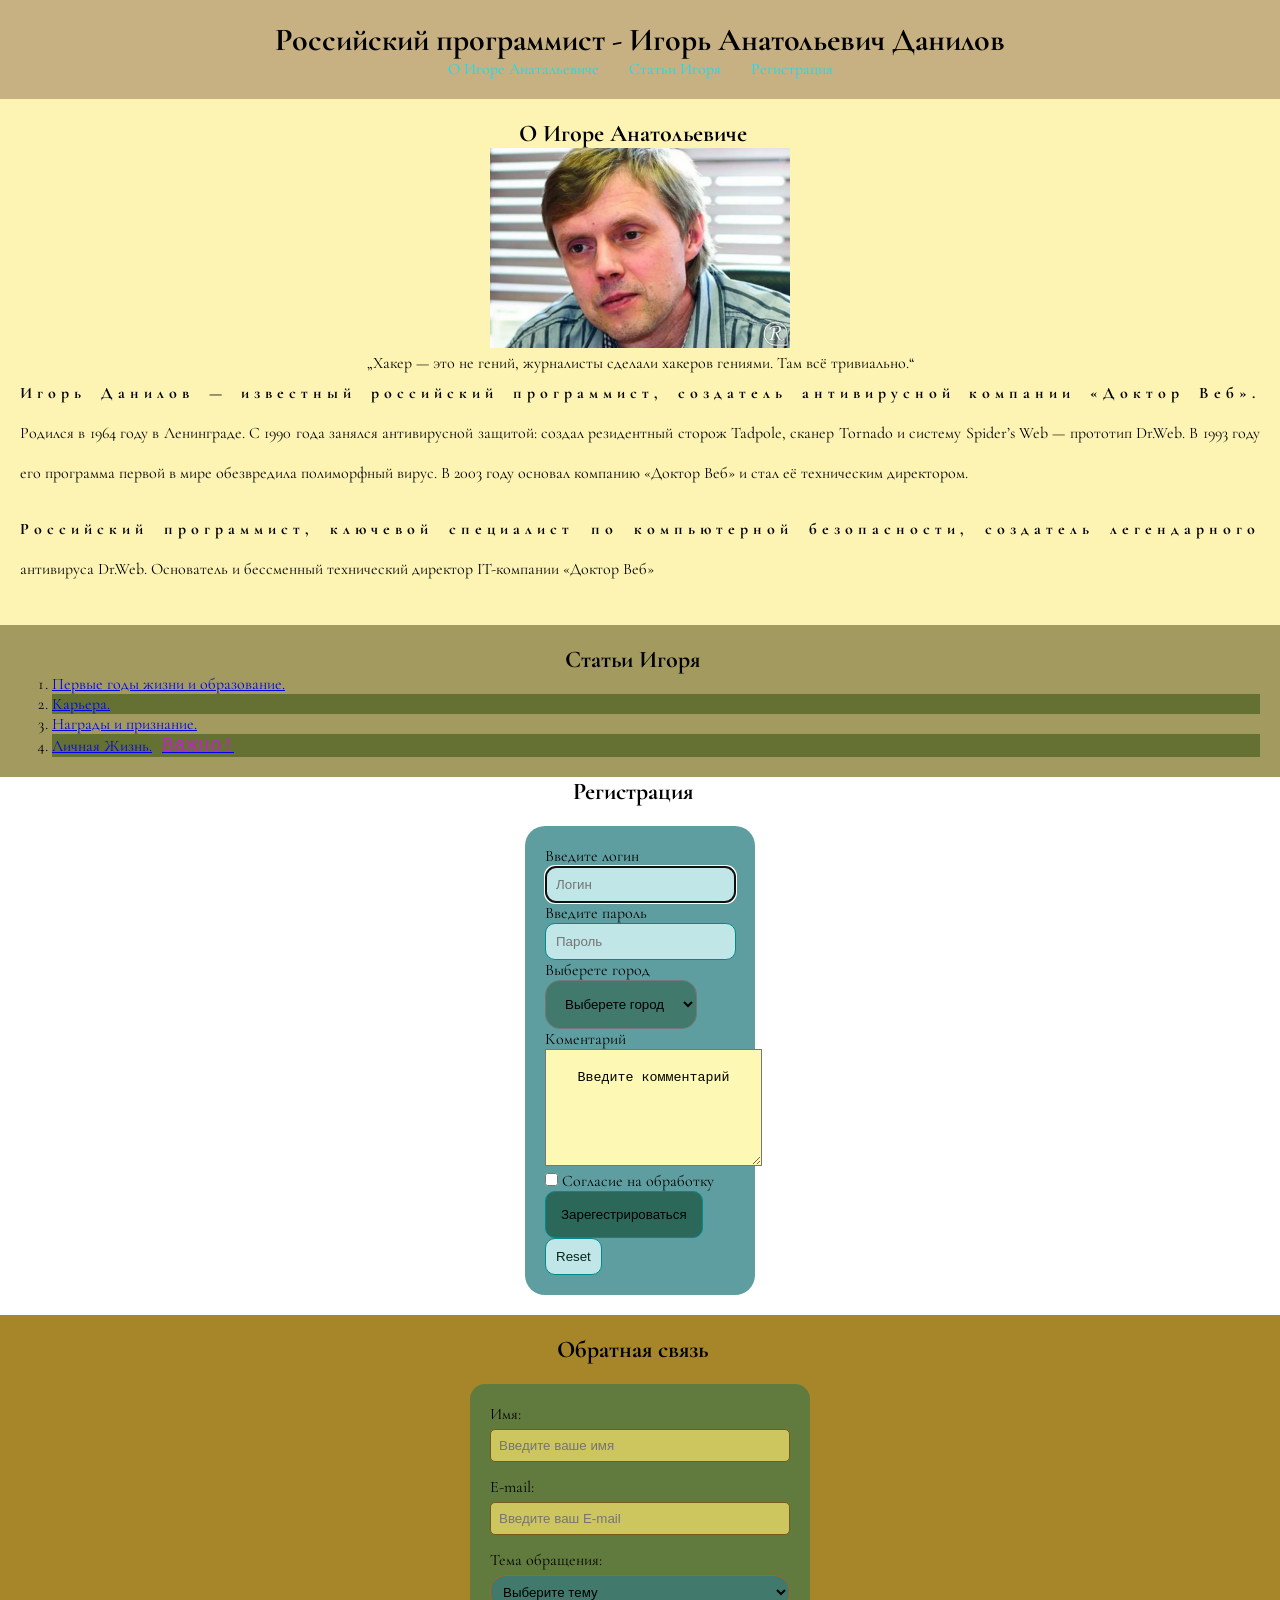
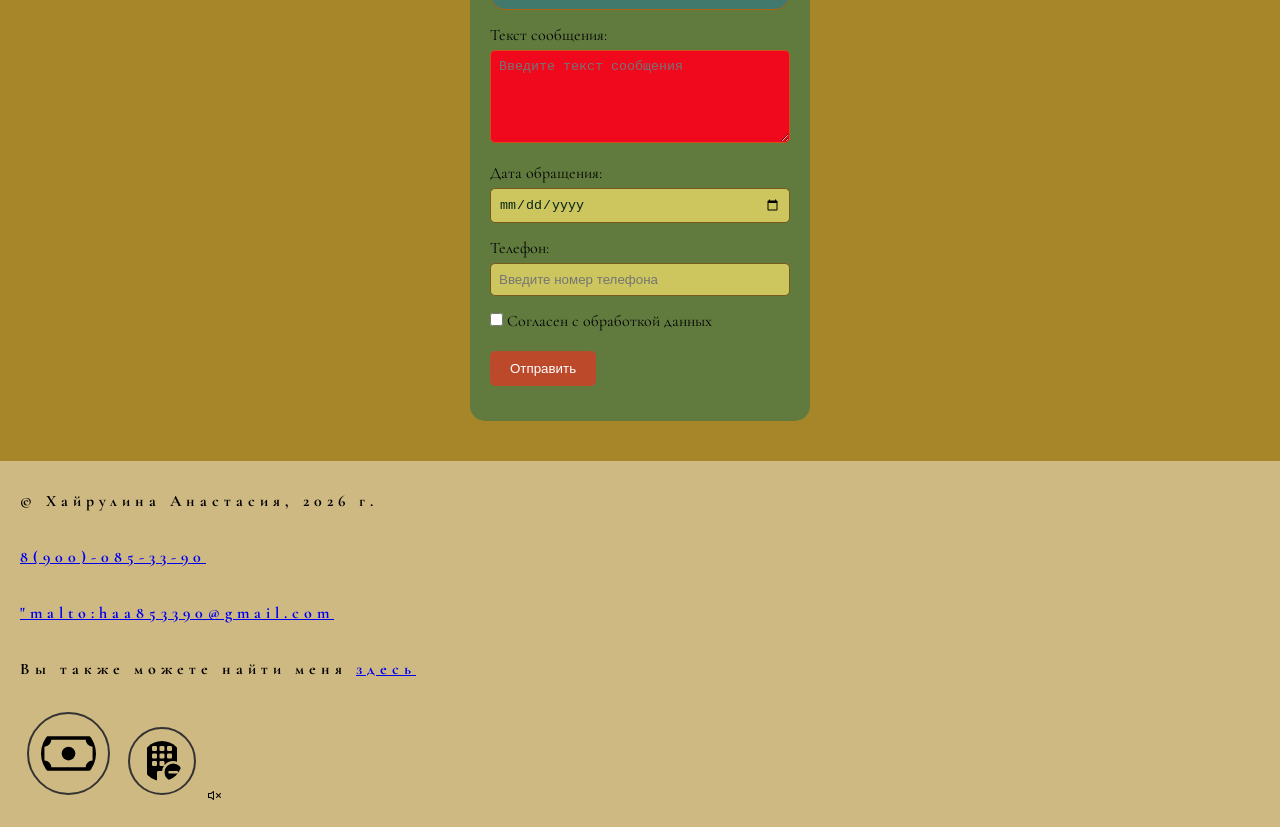
<file: index.html>
<!DOCTYPE html>
<html lang="ru">

<head>
    <meta charset="UTF-8">
    <meta name="viewport" content="width=device-width, initial-scale=1.0">

    <meta name="keywords" content="Игорь Данилов, Доктор Веб, хакер">
    <meta name="description" content="Игорь Данилов — известный российский программист, создатель антивирусной компании «Доктор Веб».">
    <link rel="icon" type="image/ico" sizes="32x32" href="favicon.ico">

    <meta property="og:title" content="Главная страница">
    <meta property="og:site_name" content="Игорь Данилов">
    <meta property="og:url" content="https://nastya335.github.io/Igor_Danilov/">
    <meta property="og:description" content="Игорь Данилов — известный российский программист, создатель антивирусной компании «Доктор Веб».">
    <meta property="og:image" content="https://nastya335.github.io/Igor_Danilov/img/images.svg">

    <!-- Chrome, Firefox OS and Opera -->
    <meta name="theme-color" content="#000" />

    <!-- Windows Phone -->
    <meta name="msapplication-navbutton-color" content="#000" />

    <!-- iOS Safari -->
    <meta name="apple-mobile-web-app-capable" content="yes" />
    <meta name="apple-mobile-web-app-status-bar-style" content="black-transcluent" />

    <!-- Яндекс.Браузер -->
    <meta name="viewport" content="ya-title=#000000,ya-dock=fade" />


    <title>Игорь Анатольевич Данилов</title>

    <link rel="preconnect" href="https://fonts.googleapis.com">
    <link rel="preconnect" href="https://fonts.gstatic.com" crossorigin>
    <link href="https://fonts.googleapis.com/css2?family=Cormorant+Garamond:ital,wght@0,300..700;1,300..700&display=swap" rel="stylesheet">
    <link rel="stylesheet" href="css/style.css">
    <link rel="stylesheet" href="https://cdn.jsdelivr.net/npm/bootstrap-icons@1.13.1/font/bootstrap-icons.min.css">
    
</head>

<body>

    <header>
        <h1>Российский программист - Игорь Анатольевич Данилов</h1>

        <nav>
            <ul>
                <li>
                    <a href="#about">О Игоре Анатальевиче</a>
                </li>
                <li>
                    <a href="#articles">Статьи Игоря</a>
                </li>
                <li>
                    <a href="#registration">Регистрация</a>
                </li>
            </ul>
        </nav>

    </header>

    <main>
        <section id="about">
            <h2>О Игоре Анатольевиче</h2>
            <a href="img/Игорь_Данилов.webp">
                <img width="300px" src="img/Игорь_Данилов.webp" alt="голуб">

            </a>

            <blockquote>„Хакер — это не гений, журналисты сделали хакеров гениями. Там всё тривиально.“</blockquote>

            <p>
                Игорь Данилов — известный российский программист, создатель антивирусной компании «Доктор Веб». Родился в 1964 году в Ленинграде. С 1990 года занялся антивирусной защитой: создал резидентный сторож Tadpole, сканер Tornado и систему Spider’s Web — прототип Dr.Web. В 1993 году его программа первой в мире обезвредила полиморфный вирус. В 2003 году основал компанию «Доктор Веб» и стал её техническим директором.
            </p>

            <p>Российский программист, ключевой специалист по компьютерной безопасности, создатель легендарного антивируса Dr.Web. Основатель и бессменный технический директор IT-компании «Доктор Веб»</p>
        </section>
        <section id="articles">
            <h2>Статьи Игоря</h2>
            <ol>
                <li>
                    <a href="article1.html">Первые годы жизни и образование.</a>
                </li>
                <li>
                    <a href="article2.html">Карьера.</a>
                </li>
                <li>
                    <a href="article3.html">Награды и признание.</a>
                </li>
                <li>
                    <a href="article4.html">Личная Жизнь.</a>
                </li>
            
            </ol>
        </section>
        <section id="registration">
            <h2>Регистрация</h2>
            <form class="form-reg" action="">
                <label for="login">Введите логин</label>
                <input type="text" id="login" name="login" placeholder="Логин" required autofocus><br>
                <label for="pass">Введите пароль</label>
                <input type="password" id="pass" name="password" placeholder="Пароль" required><br>
                <label for="city">Выберете город</label><br>
                <select name="city" id="city" required>
                    <option value=""disabled selected>Выберете город</option>
                    <option value="chel">Челябинск</option>
                    <option value="mos">Москва</option>
                    <option value="sam">Самара</option>

                </select>
                <label for="content">Коментарий</label>
                <textarea name="content" id="content" placeholder="Комментарий" rows="5" cols="20">Введите комментарий</textarea>
                <input type="checkbox" id="argeement" name="argeement">
                <label for="argeement">Согласие на обработку</label>
                <input type="submit" value="Зарегестрироваться"><br>
                <input type="reset">
            </form>

        </section>


    </main>

    <section id="feedback">
    <h2>Обратная связь</h2>

    <form id="contact-form" method="post">

        <div class="form__item">
            <label for="name">Имя:</label>
            <br>
            <input type="text" id="name" name="name"
                 placeholder="Введите ваше имя" required>
        </div>

        <div class="form__item">
            <label for="email">E-mail:</label>
            <br>
            <input type="email" id="email" name="email"
                 placeholder="Введите ваш E-mail" required>
        </div>

        <div class="form__item">
            <label for="topic">Тема обращения:</label>
            <br>
            <select id="topic" name="topic" required>
                <option value="">Выберите тему</option>
                <option value="question">Вопрос</option>
                <option value="suggestion">Предложение</option>
                <option value="other">Другое</option>
            </select>
        </div>

        <div class="form__item">
            <label for="message">Текст сообщения:</label>
            <br>
            <textarea id="message" name="message"
                     placeholder="Введите текст сообщения"
                     rows="5" required></textarea>
        </div>

        <div class="form__item">
            <label for="date">Дата обращения:</label>
            <br>
            <input type="date" id="date" name="date">
        </div>

        <div class="form__item">
            <label for="phone">Телефон:</label>
            <br>
            <input type="tel" id="phone" name="phone"
                 placeholder="Введите номер телефона">
        </div>

        <div class="form__item">
            <input type="checkbox" id="agreement"
                 name="agreement" required>
            <label for="agreement">
                Согласен с обработкой данных
            </label>
        </div>

        <div class="form__item">
            <input type="submit" value="Отправить">
        </div>

    </form>
</section>

    <footer>
        <p>&copy; Хайрулина Анастасия, 2026 г.</p>
        <p><a href="tel:89995554422">8(900)-085-33-90</a></p>
        <p><a href="malto:haa853390@gmail.com">"malto:haa853390@gmail.com</a></p>
        <p>Вы также можете найти меня <a target="_blank"
                href="https://midis.ru/specialities/razrabotka-veb-i-mobilnykh-prilozheniy/">здесь</a></p>
                <a target="_blank" href="https://estore.drweb.ru/home/"><img width="55px" src="img/cash.svg" alt="Логотип"></a>
                <a target="_blank" href="https://ru.wikipedia.org/wiki/%D0%94%D0%B0%D0%BD%D0%B8%D0%BB%D0%BE%D0%B2,_%D0%98%D0%B3%D0%BE%D1%80%D1%8C_%D0%90%D0%BD%D0%B0%D1%82%D0%BE%D0%BB%D1%8C%D0%B5%D0%B2%D0%B8%D1%87"><img width="40" src="img/building-fill-dash.svg" alt="Логотип"></a>
                <i class="bi bi-volume-mute"></i>
                
                
    </footer>

</body>

</html>
</file>
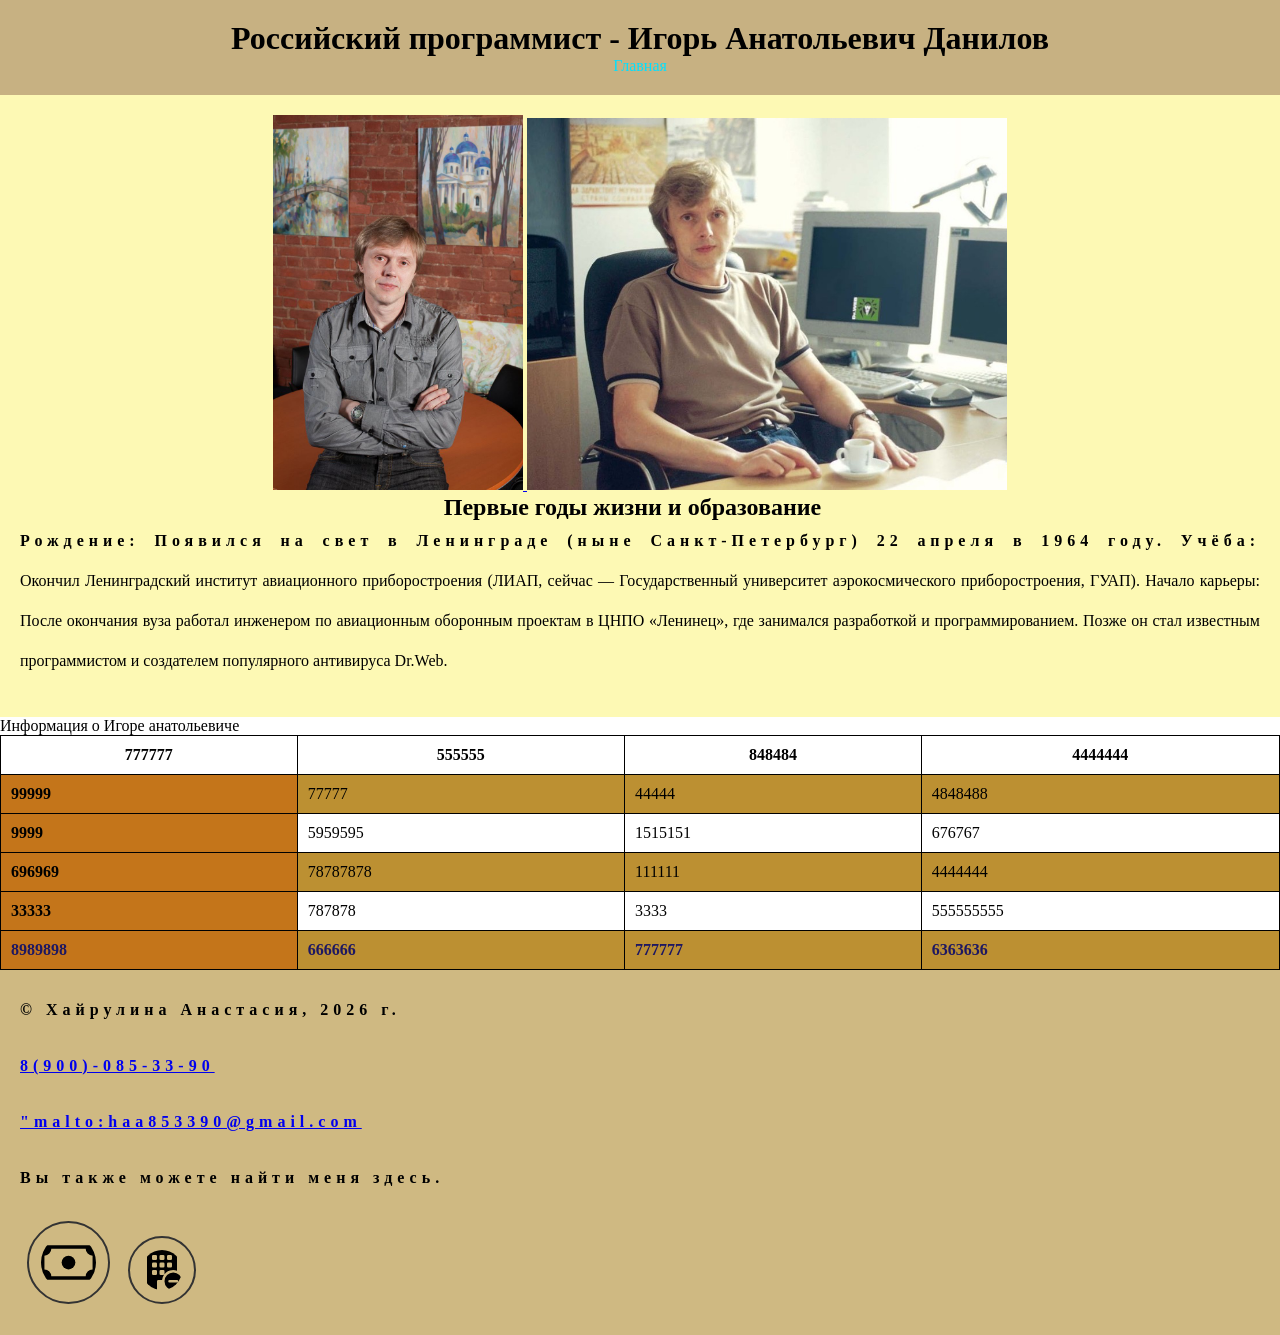
<file: article1.html>
<!DOCTYPE html>
<html lang="ru">

<head>
    <meta charset="UTF-8">
    <meta name="viewport" content="width=device-width, initial-scale=1.0">

    <meta name="keywords" content="Игорь Данилов, образование">
    <meta name="description" content="Рождение в Ленинграде и учеба в Ленинградском институте авиационного приборостроения.">
    <link rel="icon" type="image/ico" sizes="32x32" href="favicon.ico">

    <meta property="og:title" content="1 страница">
    <meta property="og:site_name" content="Образование">
    <meta property="og:url" content="https://nastya335.github.io/Igor_Danilov/">
    <meta property="og:description" content="Рождение в Ленинграде и учеба в Ленинградском институте авиационного приборостроения.">
    <meta property="og:image" content="https://nastya335.github.io/Igor_Danilov/img/images.svg">

    <!-- Chrome, Firefox OS and Opera -->
    <meta name="theme-color" content="#000" />

    <!-- Windows Phone -->
    <meta name="msapplication-navbutton-color" content="#000" />

    <!-- iOS Safari -->
    <meta name="apple-mobile-web-app-capable" content="yes" />
    <meta name="apple-mobile-web-app-status-bar-style" content="black-transcluent" />

    <!-- Яндекс.Браузер -->
    <meta name="viewport" content="ya-title=#000000,ya-dock=fade" />

    <title>Игорь Анатольевич Данилов</title>

    <link rel="preconnect" href="https://fonts.googleapis.com">
    <link rel="preconnect" href="https://fonts.gstatic.com" crossorigin>
    <link href="https://fonts.googleapis.com/css2?family=Pattaya&display=swap" rel="stylesheet">

    <link rel="stylesheet" href="css/style.css">
</head>

<body>
    
    <header>
        <h1>Российский программист - Игорь Анатольевич Данилов</h1>

        <nav>
            <ul>
                <li>
                    <a href="index.html">Главная</a>
                </li>
            </ul>
        </nav>
    </header>

    <main>
       <section id="content">
        <a href="img/Игорь_Данилов2.jpg">
        <img width="250px" src="img/Игорь_Данилов2.jpg" alt="Игорь Данилов">
        <img width="480px" src="img/Игорь_Данилов3.jpeg" alt="Игорь Данилов">
        </a>
            <h2>Первые годы жизни и образование</h2>
            <p>Рождение: Появился на свет в Ленинграде (ныне Санкт-Петербург)  22    апреля в 1964 году.
            Учёба: Окончил Ленинградский институт авиационного приборостроения (ЛИАП, сейчас — Государственный университет аэрокосмического приборостроения, ГУАП).
            Начало карьеры: После окончания вуза работал инженером по авиационным оборонным проектам в ЦНПО «Ленинец», где занимался разработкой и программированием. Позже он стал известным программистом и создателем популярного антивируса Dr.Web.</p>
       </section>
    </main>
    <caption>Информация о Игоре анатольевиче</caption>
    <table>
    <tr>
        <th>777777</th>
        <th>555555</th>
        <th>848484</th>
        <th>4444444</th>
    </tr>
    <tr>
        <td>99999</td>
        <td>77777</td>
        <td>44444</td>
        <td>4848488</td>
    </tr>
    <tr>
        <td>9999</td>
        <td>5959595</td>
        <td>1515151</td>
        <td>676767</td>
    </tr>
    <tr>
        <td>696969</td>
        <td>78787878</td>
        <td>111111</td>
        <td>4444444</td>
    </tr>
    <tr>
        <td>33333</td>
        <td>787878</td>
        <td>3333</td>
        <td>555555555</td>
    </tr>
    <tr>
        <td>8989898</td>
        <td>666666</td>
        <td>777777</td>
        <td>6363636</td>
    </tr>
</table>


    <footer>
        <p>&copy; Хайрулина Анастасия, 2026 г.</p>
        <p><a href="tel:89995554422">8(900)-085-33-90</a></p>
        <p><a href="malto:haa853390@gmail.com">"malto:haa853390@gmail.com</a></p>
        <p>Вы также можете найти меня здесь.</p>
        <a target="_blank" href="https://estore.drweb.ru/home/"><img width="55px" src="img/cash.svg" alt="Логотип"></a>
        <a target="_blank" href="https://ru.wikipedia.org/wiki/%D0%94%D0%B0%D0%BD%D0%B8%D0%BB%D0%BE%D0%B2,_%D0%98%D0%B3%D0%BE%D1%80%D1%8C_%D0%90%D0%BD%D0%B0%D1%82%D0%BE%D0%BB%D1%8C%D0%B5%D0%B2%D0%B8%D1%87"><img width="40" src="img/building-fill-dash.svg" alt="Логотип"></a>
    </footer>

</body>
</html>
</file>
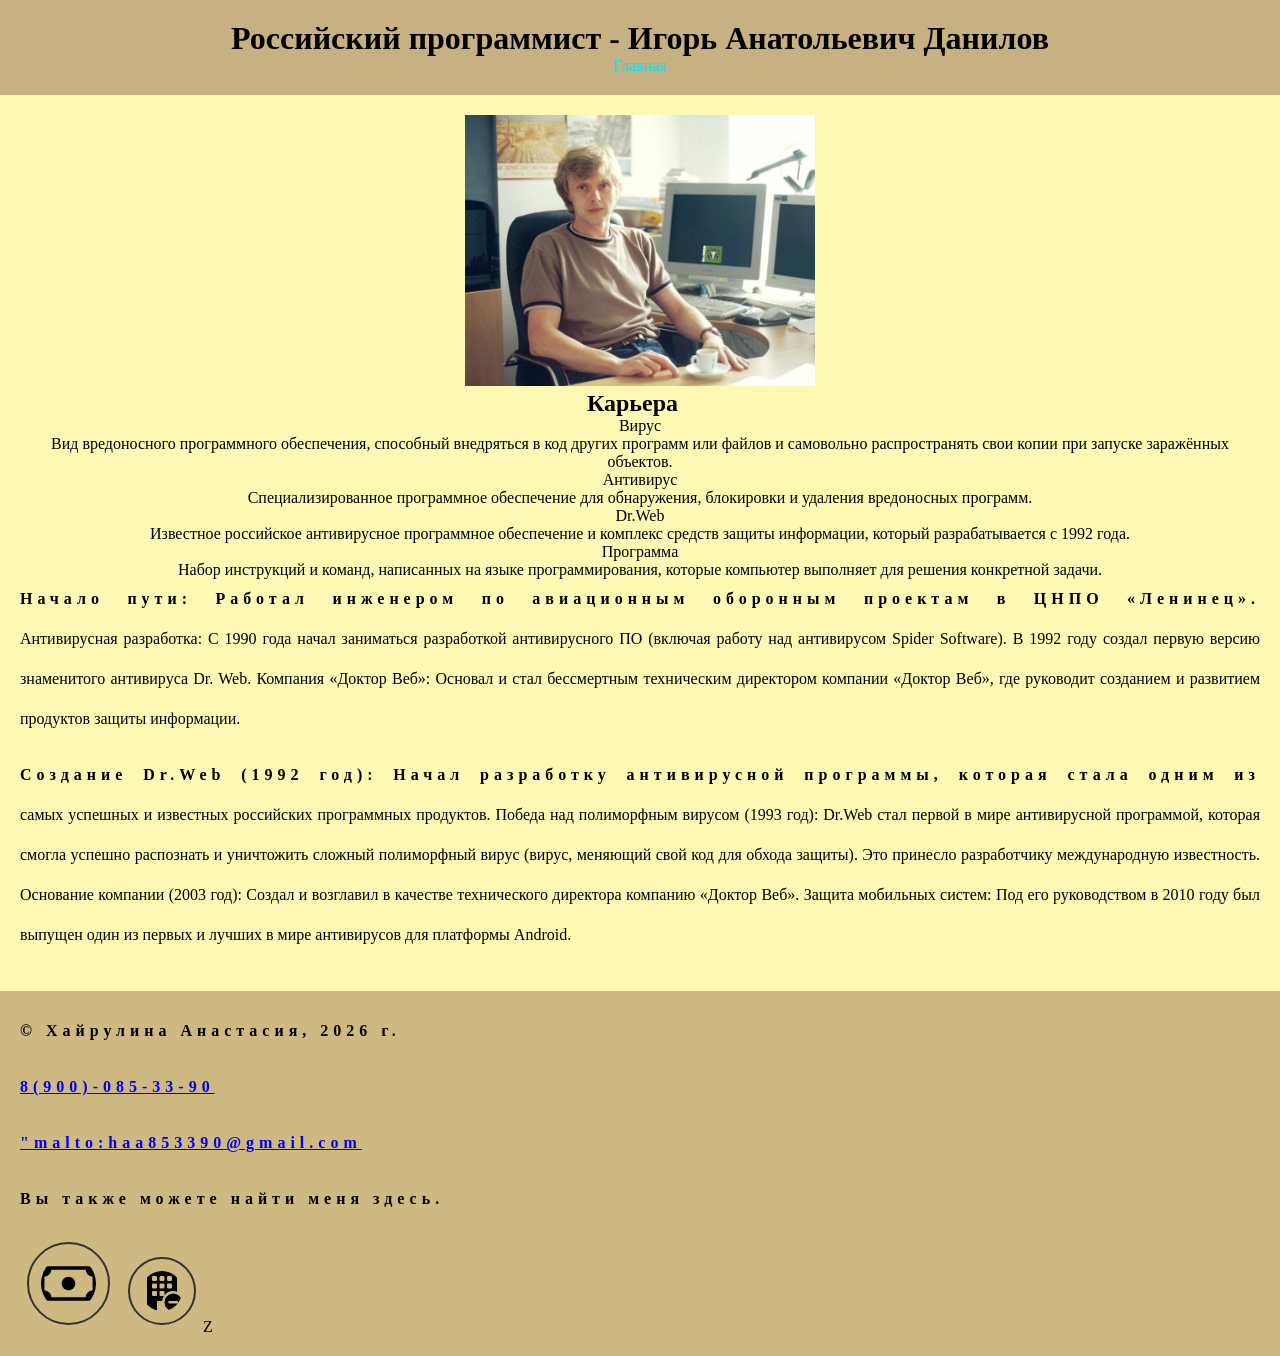
<file: article2.html>
<!DOCTYPE html>
<html lang="ru">

<head>
    <meta charset="UTF-8">
    <meta name="viewport" content="width=device-width, initial-scale=1.0">

    <meta name="keywords" content="Игорь Данилов, карьера">
    <meta name="description" content="Работа инженером по авиационным оборонным проектам в ЦНПО">
    <link rel="icon" type="image/ico" sizes="32x32" href="favicon.ico">

    <meta property="og:title" content="2 страница">
    <meta property="og:site_name" content="Образование">
    <meta property="og:url" content="https://nastya335.github.io/Igor_Danilov/">
    <meta property="og:description" content="Работа инженером по авиационным оборонным проектам в ЦНПО.">
    <meta property="og:image" content="https://nastya335.github.io/Igor_Danilov/img/images.svg">

    <!-- Chrome, Firefox OS and Opera -->
    <meta name="theme-color" content="#000" />

    <!-- Windows Phone -->
    <meta name="msapplication-navbutton-color" content="#000" />

    <!-- iOS Safari -->
    <meta name="apple-mobile-web-app-capable" content="yes" />
    <meta name="apple-mobile-web-app-status-bar-style" content="black-transcluent" />

    <!-- Яндекс.Браузер -->
    <meta name="viewport" content="ya-title=#000000,ya-dock=fade" />

    <title>Игорь Анатольевич Данилов</title>

    <link rel="preconnect" href="https://fonts.googleapis.com">
    <link rel="preconnect" href="https://fonts.gstatic.com" crossorigin>
    <link href="https://fonts.googleapis.com/css2?family=Pattaya&display=swap" rel="stylesheet">

    <link rel="stylesheet" href="css/style.css">
</head>

<body>

    <header>
        <h1>Российский программист - Игорь Анатольевич Данилов</h1>

        <nav>
            <ul>
                <li>
                    <a href="index.html">Главная</a>
                </li>
            </ul>
        </nav>
    </header>

    <main>

        <section id="content2">
            <a href="img/Игорь_Данилов3.jpeg">
                <img width="350px" src="img/Игорь_Данилов3.jpeg" alt="Игорь Данилов">
            </a>

            </blockquote>

            <h2>Карьера</h2>
            <dl>
                <dl>Вирус</dl>
                <dd>
                    Вид вредоносного программного обеспечения, способный внедряться в код других программ или файлов и самовольно распространять свои копии при запуске заражённых объектов.
                </dd>
                <dt>Антивирус</dt>
                <dd>Специализированное программное обеспечение для обнаружения, блокировки и удаления вредоносных программ.</dd>
            </dl>
            <dl>
                <dl>Dr.Web</dl>
                <dd>
                    Известное российское антивирусное программное обеспечение и комплекс средств защиты информации, который разрабатывается с 1992 года.
                </dd>
                <dt>Программа</dt>
                <dd>Набор инструкций и команд, написанных на языке программирования, которые компьютер выполняет для решения конкретной задачи.</dd>
            </dl>
            <p>Начало пути: Работал инженером по авиационным оборонным проектам в ЦНПО «Ленинец».
            Антивирусная разработка: С 1990 года начал заниматься разработкой антивирусного ПО (включая работу над антивирусом Spider Software). В 1992 году создал первую версию знаменитого антивируса Dr. Web.
            Компания «Доктор Веб»: Основал и стал бессмертным техническим директором компании «Доктор Веб», где руководит созданием и развитием продуктов защиты информации.
            </p>
            <p>Создание Dr.Web (1992 год): Начал разработку антивирусной программы, которая стала одним из самых успешных и известных российских программных продуктов.
            Победа над полиморфным вирусом (1993 год): Dr.Web стал первой в мире антивирусной программой, которая смогла успешно распознать и уничтожить сложный полиморфный вирус (вирус, меняющий свой код для обхода защиты). Это принесло разработчику международную известность.
            Основание компании (2003 год): Создал и возглавил в качестве технического директора компанию «Доктор Веб».
            Защита мобильных систем: Под его руководством в 2010 году был выпущен один из первых и лучших в мире антивирусов для платформы Android.</p>
            

        </section>
        
    </main>

    <footer>
        <p>&copy; Хайрулина Анастасия, 2026 г.</p>
        <p><a href="tel:89995554422">8(900)-085-33-90</a></p>
        <p><a href="malto:haa853390@gmail.com">"malto:haa853390@gmail.com</a></p>
        <p>Вы также можете найти меня здесь.</p>
        <a target="_blank" href="https://estore.drweb.ru/home/"><img width="55px" src="img/cash.svg" alt="Логотип"></a>
        <a target="_blank" href="https://ru.wikipedia.org/wiki/%D0%94%D0%B0%D0%BD%D0%B8%D0%BB%D0%BE%D0%B2,_%D0%98%D0%B3%D0%BE%D1%80%D1%8C_%D0%90%D0%BD%D0%B0%D1%82%D0%BE%D0%BB%D1%8C%D0%B5%D0%B2%D0%B8%D1%87"><img width="40" src="img/building-fill-dash.svg" alt="Логотип"></a>Z
    </footer>

</body>
</html>
</file>
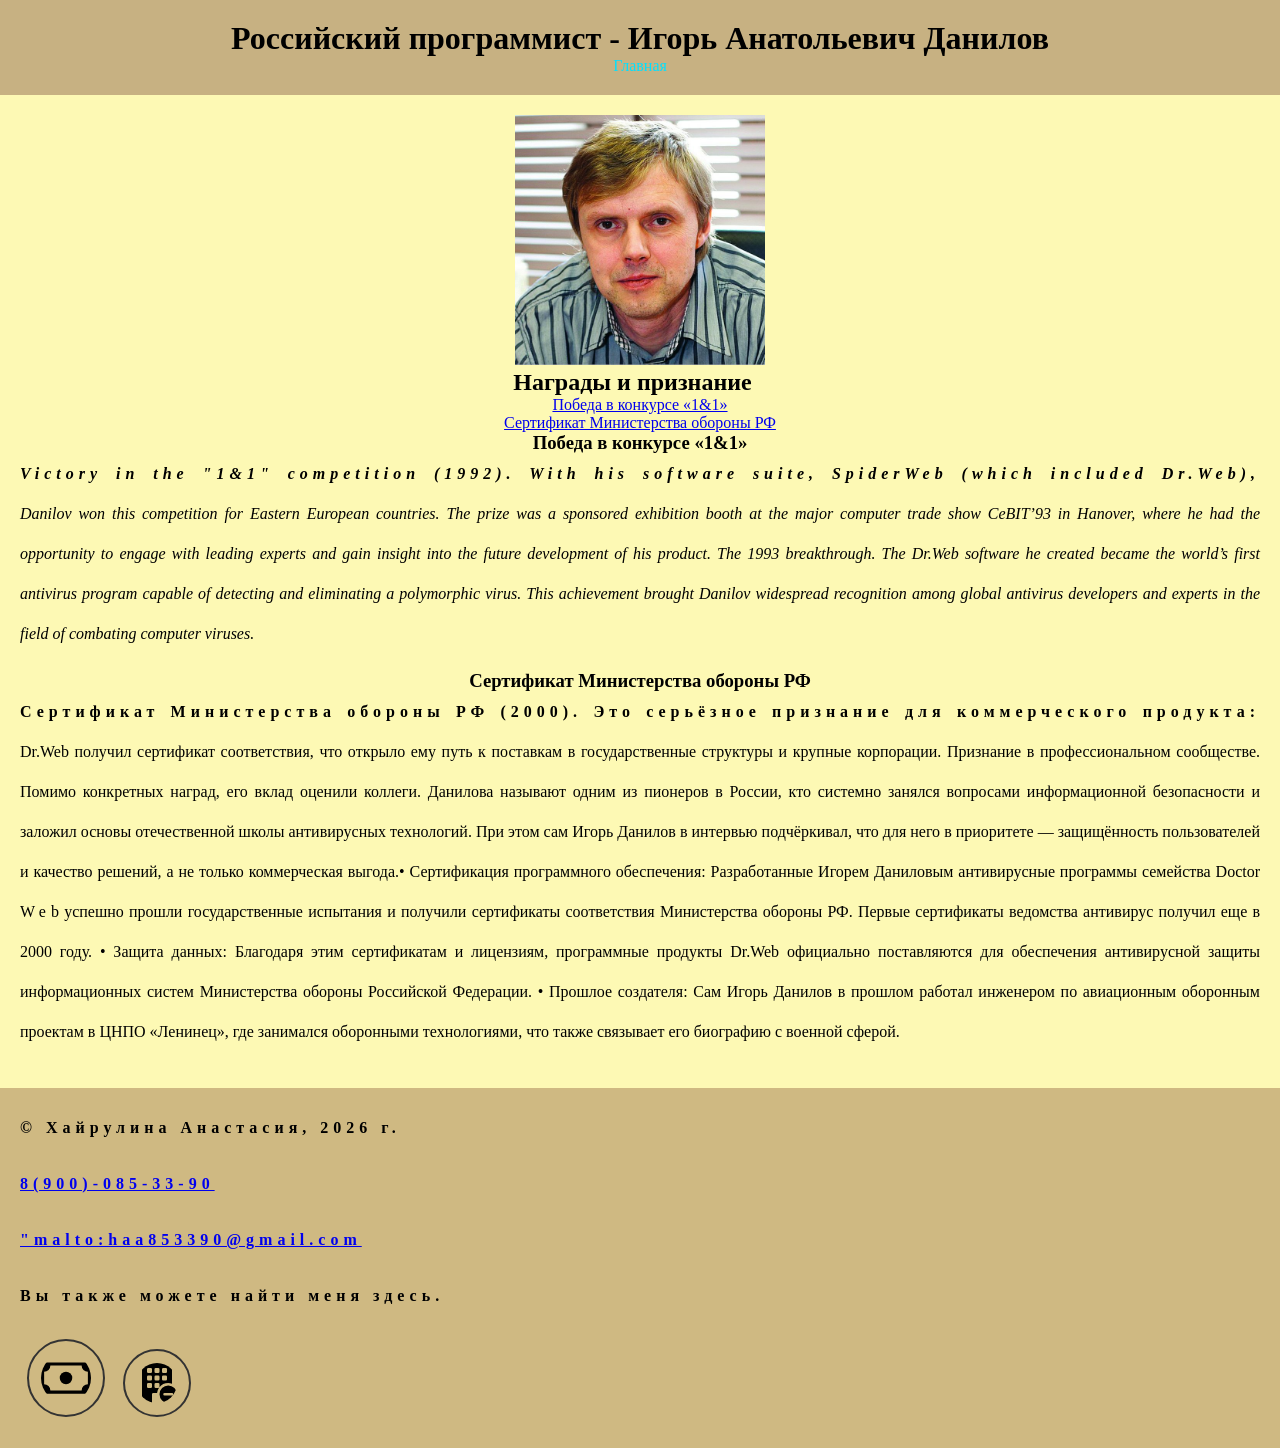
<file: article3.html>
<!DOCTYPE html>
<html lang="ru">

<head>
    <meta charset="UTF-8">
    <meta name="viewport" content="width=device-width, initial-scale=1.0">

    <meta name="keywords" content="Игорь Данилов, награды и признание">
    <meta name="description" content="Победа в конкурсе «1&1»,Сертификат Министерства обороны РФ">
    <link rel="icon" type="image/ico" sizes="32x32" href="favicon.ico">

    <meta property="og:title" content="3 страница">
    <meta property="og:site_name" content="Награда и признание">
    <meta property="og:url" content="https://nastya335.github.io/Igor_Danilov/">
    <meta property="og:description" content="Победа в конкурсе «1&1»,Сертификат Министерства обороны РФ">
    <meta property="og:image" content="https://nastya335.github.io/Igor_Danilov/img/images.svg">

    <!-- Chrome, Firefox OS and Opera -->
    <meta name="theme-color" content="#000" />

    <!-- Windows Phone -->
    <meta name="msapplication-navbutton-color" content="#000" />

    <!-- iOS Safari -->
    <meta name="apple-mobile-web-app-capable" content="yes" />
    <meta name="apple-mobile-web-app-status-bar-style" content="black-transcluent" />

    <!-- Яндекс.Браузер -->
    <meta name="viewport" content="ya-title=#000000,ya-dock=fade" />

    <title>Игорь Анатольевич Данилов</title>

    <link rel="preconnect" href="https://fonts.googleapis.com">
    <link rel="preconnect" href="https://fonts.gstatic.com" crossorigin>
    <link href="https://fonts.googleapis.com/css2?family=Pattaya&display=swap" rel="stylesheet">

    <link rel="stylesheet" href="css/style.css">
</head>

<body>
    <header>
        <h1>Российский программист - Игорь Анатольевич Данилов</h1>

        <nav>
            <ul>
                <li>
                    <a href="index.html">Главная</a>
                </li>
            </ul>
        </nav>
    </header>     
    

    <main>

        <section id="content3">
            <a href="img/Игорь_Данилов4.jpg">
                <img width="250px" src="img/Игорь_Данилов5.jpg" alt="Игорь Данилов">
            </a>
            <h2>Награды и признание</h2>
          
        <ul>
            <li>
                <a href="#victory">Победа в конкурсе «1&1»</a>
            </li>
            <li>
                <a href="#victory1">Сертификат Министерства обороны РФ</a>
            </li>
        </ul>


            <h3 id="victory">Победа в конкурсе «1&1»</h3>
            <p lang="en">Victory in the "1&1" competition (1992). With his software suite, SpiderWeb (which included Dr.Web), Danilov won this competition for Eastern European countries. The prize was a sponsored exhibition booth at the major computer trade show CeBIT’93 in Hanover, where he had the opportunity to engage with leading experts and gain insight into the future development of his product.
            The 1993 breakthrough. The Dr.Web software he created became the world’s first antivirus program capable of detecting and eliminating a polymorphic virus. This achievement brought Danilov widespread recognition among global antivirus developers and experts in the field of combating computer viruses.</p>
            <h3 id="victory1">Сертификат Министерства обороны РФ</h3>
            <P>Сертификат Министерства обороны РФ (2000). Это серьёзное признание для коммерческого продукта: Dr.Web получил сертификат соответствия, что открыло ему путь к поставкам в государственные структуры и крупные корпорации.
            Признание в профессиональном сообществе. Помимо конкретных наград, его вклад оценили коллеги. Данилова называют одним из пионеров в России, кто системно занялся вопросами информационной безопасности и заложил основы отечественной школы антивирусных технологий. 
            При этом сам Игорь Данилов в интервью подчёркивал, что для него в приоритете — защищённость пользователей и качество решений, а не только коммерческая выгода.• Сертификация программного обеспечения: Разработанные Игорем Даниловым антивирусные программы семейства Doctor Web успешно прошли государственные испытания и получили сертификаты соответствия Министерства обороны РФ. Первые сертификаты ведомства антивирус получил еще в 2000 году.
           • Защита данных: Благодаря этим сертификатам и лицензиям, программные продукты Dr.Web официально поставляются для обеспечения антивирусной защиты информационных систем Министерства обороны Российской Федерации.
           • Прошлое создателя: Сам Игорь Данилов в прошлом работал инженером по авиационным оборонным проектам в ЦНПО «Ленинец», где занимался оборонными технологиями, что также связывает его биографию с военной сферой.</P>

        </section>
    </main>

    <footer>
        <p>&copy; Хайрулина Анастасия, 2026 г.</p>
        <p><a href="tel:89995554422">8(900)-085-33-90</a></p>
        <p><a href="malto:haa853390@gmail.com">"malto:haa853390@gmail.com</a></p>
        <p>Вы также можете найти меня здесь.</p>
        <a target="_blank" href="https://estore.drweb.ru/home/"><img width="50px" src="img/cash.svg" alt="Логотип"></a>
        <a target="_blank" href="https://ru.wikipedia.org/wiki/%D0%94%D0%B0%D0%BD%D0%B8%D0%BB%D0%BE%D0%B2,_%D0%98%D0%B3%D0%BE%D1%80%D1%8C_%D0%90%D0%BD%D0%B0%D1%82%D0%BE%D0%BB%D1%8C%D0%B5%D0%B2%D0%B8%D1%87"><img width="40" src="img/building-fill-dash.svg" alt="Логотип"></a>
    </footer>    

</body>
</html>
</file>
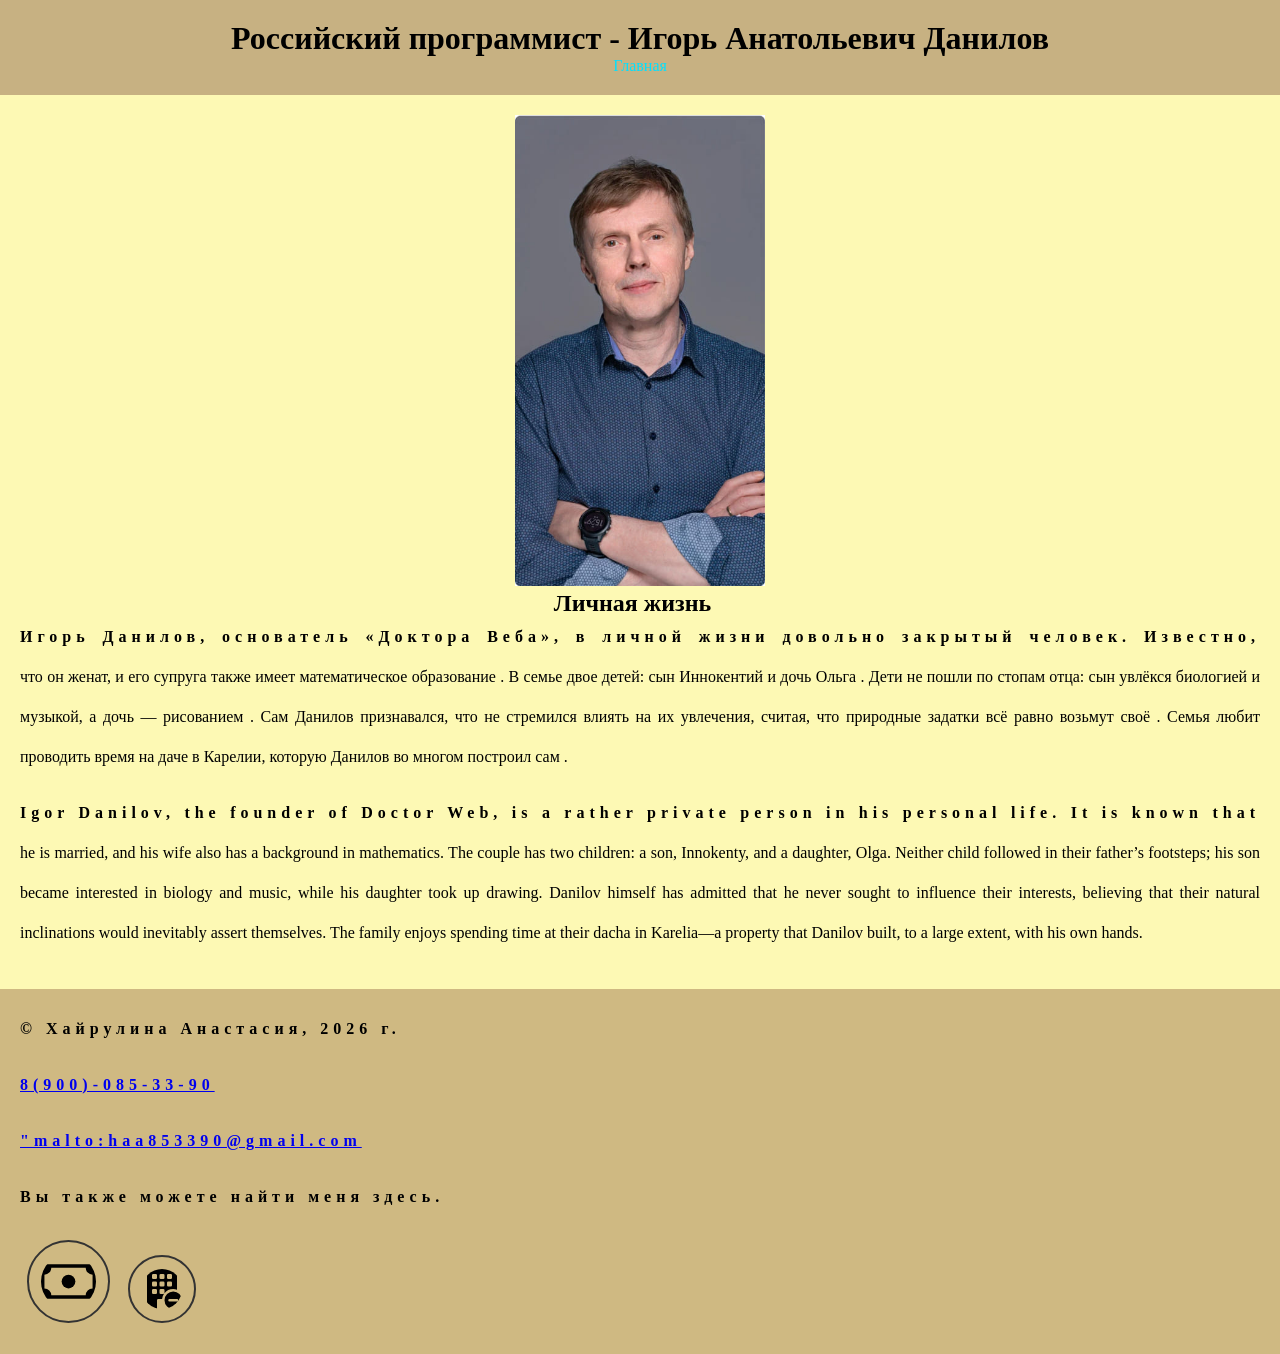
<file: article4.html>
<!DOCTYPE html>
<html lang="ru">

<head>
    <meta charset="UTF-8">
    <meta name="viewport" content="width=device-width, initial-scale=1.0">

    <meta name="keywords" content="Игорь Данилов, личная жизнь">
    <meta name="description" content="Известно, что он женат, и его супруга также имеет математическое образование ">
    <link rel="icon" type="image/ico" sizes="32x32" href="favicon.ico">

    <meta property="og:title" content="4 страница">
    <meta property="og:site_name" content="Личная жизнь">
    <meta property="og:url" content="https://nastya335.github.io/Igor_Danilov/">
    <meta property="og:description" content="Известно, что он женат, и его супруга также имеет математическое образование ">
    <meta property="og:image" content="https://nastya335.github.io/Igor_Danilov/img/images.svg">

    <!-- Chrome, Firefox OS and Opera -->
    <meta name="theme-color" content="#000" />

    <!-- Windows Phone -->
    <meta name="msapplication-navbutton-color" content="#000" />

    <!-- iOS Safari -->
    <meta name="apple-mobile-web-app-capable" content="yes" />
    <meta name="apple-mobile-web-app-status-bar-style" content="black-transcluent" />

    <!-- Яндекс.Браузер -->
    <meta name="viewport" content="ya-title=#000000,ya-dock=fade" />

    <title>Игорь Анатольевич Данилов</title>

    <link rel="preconnect" href="https://fonts.googleapis.com">
    <link rel="preconnect" href="https://fonts.gstatic.com" crossorigin>
    <link href="https://fonts.googleapis.com/css2?family=Pattaya&display=swap" rel="stylesheet">

    <link rel="stylesheet" href="css/style.css">    
</head>

<body>
    <header>
        <h1>Российский программист - Игорь Анатольевич Данилов</h1>
        
        <nav>
            <ul>
                <li>
                    <a href="index.html">Главная</a>
                </li>
            </ul>
        </nav>
    </header>

    <main>

        <section id="content4">
            <a href="img/Игорь_Данилов67.jpg">
                <img width="250px" src="img/Игорь_Данилов67.jpg" alt="Игорь Данилов">
            </a>
            <h2>Личная жизнь</h2>
            <p>
                Игорь Данилов, основатель «Доктора Веба», в личной жизни довольно закрытый человек. Известно, что он женат, и его супруга также имеет математическое образование . В семье двое детей: сын Иннокентий и дочь Ольга . Дети не пошли по стопам отца: сын увлёкся биологией и музыкой, а дочь — рисованием . Сам Данилов признавался, что не стремился влиять на их увлечения, считая, что природные задатки всё равно возьмут своё . Семья любит проводить время на даче в Карелии, которую Данилов во многом построил сам .
            </p>
            <p>Igor Danilov, the founder of Doctor Web, is a rather private person in his personal life. It is known that he is married, and his wife also has a background in mathematics. The couple has two children: a son, Innokenty, and a daughter, Olga. Neither child followed in their father’s footsteps; his son became interested in biology and music, while his daughter took up drawing. Danilov himself has admitted that he never sought to influence their interests, believing that their natural inclinations would inevitably assert themselves. The family enjoys spending time at their dacha in Karelia—a property that Danilov built, to a large extent, with his own hands.</p>

        </section>
    </main>

    <footer>
        <p>&copy; Хайрулина Анастасия, 2026 г.</p>
        <p><a href="tel:89995554422">8(900)-085-33-90</a></p>
        <p><a href="malto:haa853390@gmail.com">"malto:haa853390@gmail.com</a></p>
        <p>Вы также можете найти меня здесь.</p>
        <a target="_blank" href="https://estore.drweb.ru/home/"><img width="55px" src="img/cash.svg" alt="Логотип"></a>
        <a target="_blank" href="https://ru.wikipedia.org/wiki/%D0%94%D0%B0%D0%BD%D0%B8%D0%BB%D0%BE%D0%B2,_%D0%98%D0%B3%D0%BE%D1%80%D1%8C_%D0%90%D0%BD%D0%B0%D1%82%D0%BE%D0%BB%D1%8C%D0%B5%D0%B2%D0%B8%D1%87"><img width="40" src="img/building-fill-dash.svg" alt="Логотип"></a>
    </footer>

</body>
</html>
</file>
<file: css/style.css>
* {
    margin: 0;
    padding: 0;
}

html {
    font-size: 1em;
    font-family: "Cormorant Garamond", serif;
}

header {
    background-color: rgb(199, 177, 130);
    text-align: center ;
    padding-top: 20px;
    padding-bottom: 20px;
}

footer {
    background-color: rgb(207, 185, 130); 
    padding: 20px 20px;
}

#about {
    background-color: rgb(253, 244, 180);
    padding: 20px;
    text-align: center;
}
#articles {
    background-color: rgb(163, 154, 95);
    padding: 20px;
}
p {
    text-align: justify;
    font-size: 1rem;
    line-height: 2.5rem;
    margin-bottom: 1rem;
}
p::first-line {
    letter-spacing: 5px;
    font-weight: bold;
}

h2 {
    text-align: center;
    font-size: 1.5rem;
}

ol {
    padding-left: 2rem;
}


nav ul {
    list-style: none;
    display: flex;
    gap: 30px;
    justify-content: center;

}
 
#content {
    background-color: rgb(253, 249, 180);
    padding: 20px;
    text-align: center;
}

#content2 {
    background-color: rgb(253, 249, 180);
    padding: 20px;
    text-align: center;
}

#content3 {
    background-color: rgb(253, 249, 180);
    padding: 20px;
    text-align: center;
}

#content4 {
    background-color: rgb(253, 249, 180);
    padding: 20px;
    text-align: center;
}

ul {
    list-style: none;
}

nav a:visited {
    color: red;
}
nav a:hover {
    color: rgb(36, 226, 19);
    text-decoration: underline;
}
nav a:focus {
    color: rgb(141, 41, 46);
    transform: scale(3);
}

nav a:active {
    color: orchid;
}

nav a {
    color: rgb(2, 225, 255);
    text-decoration: none;
    display: inline-block;
    transition: 0.5s;
}

#articles li:nth-child(even) {
    background-color: rgb(101, 112, 51);
}

h2::after {
    content: "";
    font-size: 12px;
    margin-left: 15px;
    color: blueviolet;
}
/*.bi-volume-mute {
    color: olivedrab;
     font-size: 32px;
    /*font-family:"bootstrap-icons";
}*/



/*Начало верстки форм*/ 
.form-reg {
    width: 190px;
    margin: 20px auto;
    background-color: cadetblue;
    border-radius: 20px;
    padding: 20px;
}

input {
    background-color: rgb(192, 230, 231);
    border: darkcyan 1px solid;
    border-radius: 10px;
    padding: 10px;
    color: rgb(7, 37, 26);
}
input[type=submit] {
    background-color: rgb(43, 104, 89);
    color: black;
    padding: 15px;
}

 input[type=checkbox],
 input[type=radio] {
    accent-color: red;
 }

 select {
    background-color: rgb(66, 121, 109);
    color: #000;
    border-radius: 15px;
    padding: 15px;

 }

 textarea {
    background-color: rgb(240, 8, 28);
    

}

#articles a:hover {
    color: rgb(74, 60, 207);
    text-decoration: underline;
 }
 #articles a:focus {
    color: rgb(44, 226, 20);
    transform: scale(3);

 }
#articles li:last-child a::after{
    font-family: 'Courier New', Courier, monospace;
    content: "Важно!";
    font-size: 20px;
    margin-left: 10px;
    color: rgb(189, 39, 189);
}

p:lang(en) {
    font-size: 16px;
    font-style: italic

}
footer img {
    display: inline-block;
  padding: 12px;
  margin: 7px;
  border: 2px solid #333333; 
  border-radius: 50%;
}
table {
    border-collapse: collapse;
    width: 100%;
    background-color: white;
}

caption {
    font-size: 1.5rem;
    font-weight: bold;
    padding: 10px;
}

th, td {
    border: 1px solid black;
    padding: 10px;
}

tr:nth-child(even) {
    background-color: rgb(188, 144, 50);
}

tr:nth-child(odd) {
    background-color: white;
}

/* Первый столбец */
td:first-child {
    background-color: rgb(196, 117, 26);
    font-weight: bold;
}

/* Последняя строка */
tr:last-child {
    color: rgb(29, 23, 98);
    font-weight: bold;
}

/* Секция обратной связи */
#feedback {
    background-color: rgb(167, 134, 42);
    padding: 20px;
    text-align: center;
}

/* Заголовок формы */
#feedback h2 {
    margin-bottom: 20px;
}

/* Форма */
#contact-form {
    width: 300px;
    margin: 20px auto;
    padding: 20px;
    background-color: rgb(97, 123, 62);
    border-radius: 15px;
    text-align: left;
}

/* Блоки формы */
.form__item {
    margin-bottom: 15px;
}

/* Подписи */
#contact-form label {
    display: inline-block;
    margin-bottom: 5px;
    color: black;
}

/* Текстовые поля и E-mail */
#contact-form input[type="text"],
#contact-form input[type="email"],
#contact-form input[type="tel"],
#contact-form input[type="date"] {
    width: 100%;
    box-sizing: border-box;
    padding: 8px;
    border: 1px solid rgb(120, 88, 27);
    border-radius: 5px;
    background-color: rgb(205, 198, 94);
}

/* Поле выбора */
#contact-form select {
    width: 100%;
    padding: 8px;
    box-sizing: border-box;
    border: 1px solid rgb(171, 101, 16);
}

/* Многострочное поле */
#contact-form textarea {
    width: 100%;
    box-sizing: border-box;
    padding: 8px;
    border: 1px solid rgb(205, 81, 24);
    border-radius: 5px;
    resize: vertical;
}

/* Кнопка отправки */
#contact-form input[type="submit"] {
    padding: 10px 20px;
    background-color: rgb(188, 74, 42);
    color: white;
    border: none;
    border-radius: 5px;
    cursor: pointer;
}

/* Кнопка при наведении */
#contact-form input[type="submit"]:hover {
    background-color: rgb(102, 18, 67);
}
</file>
